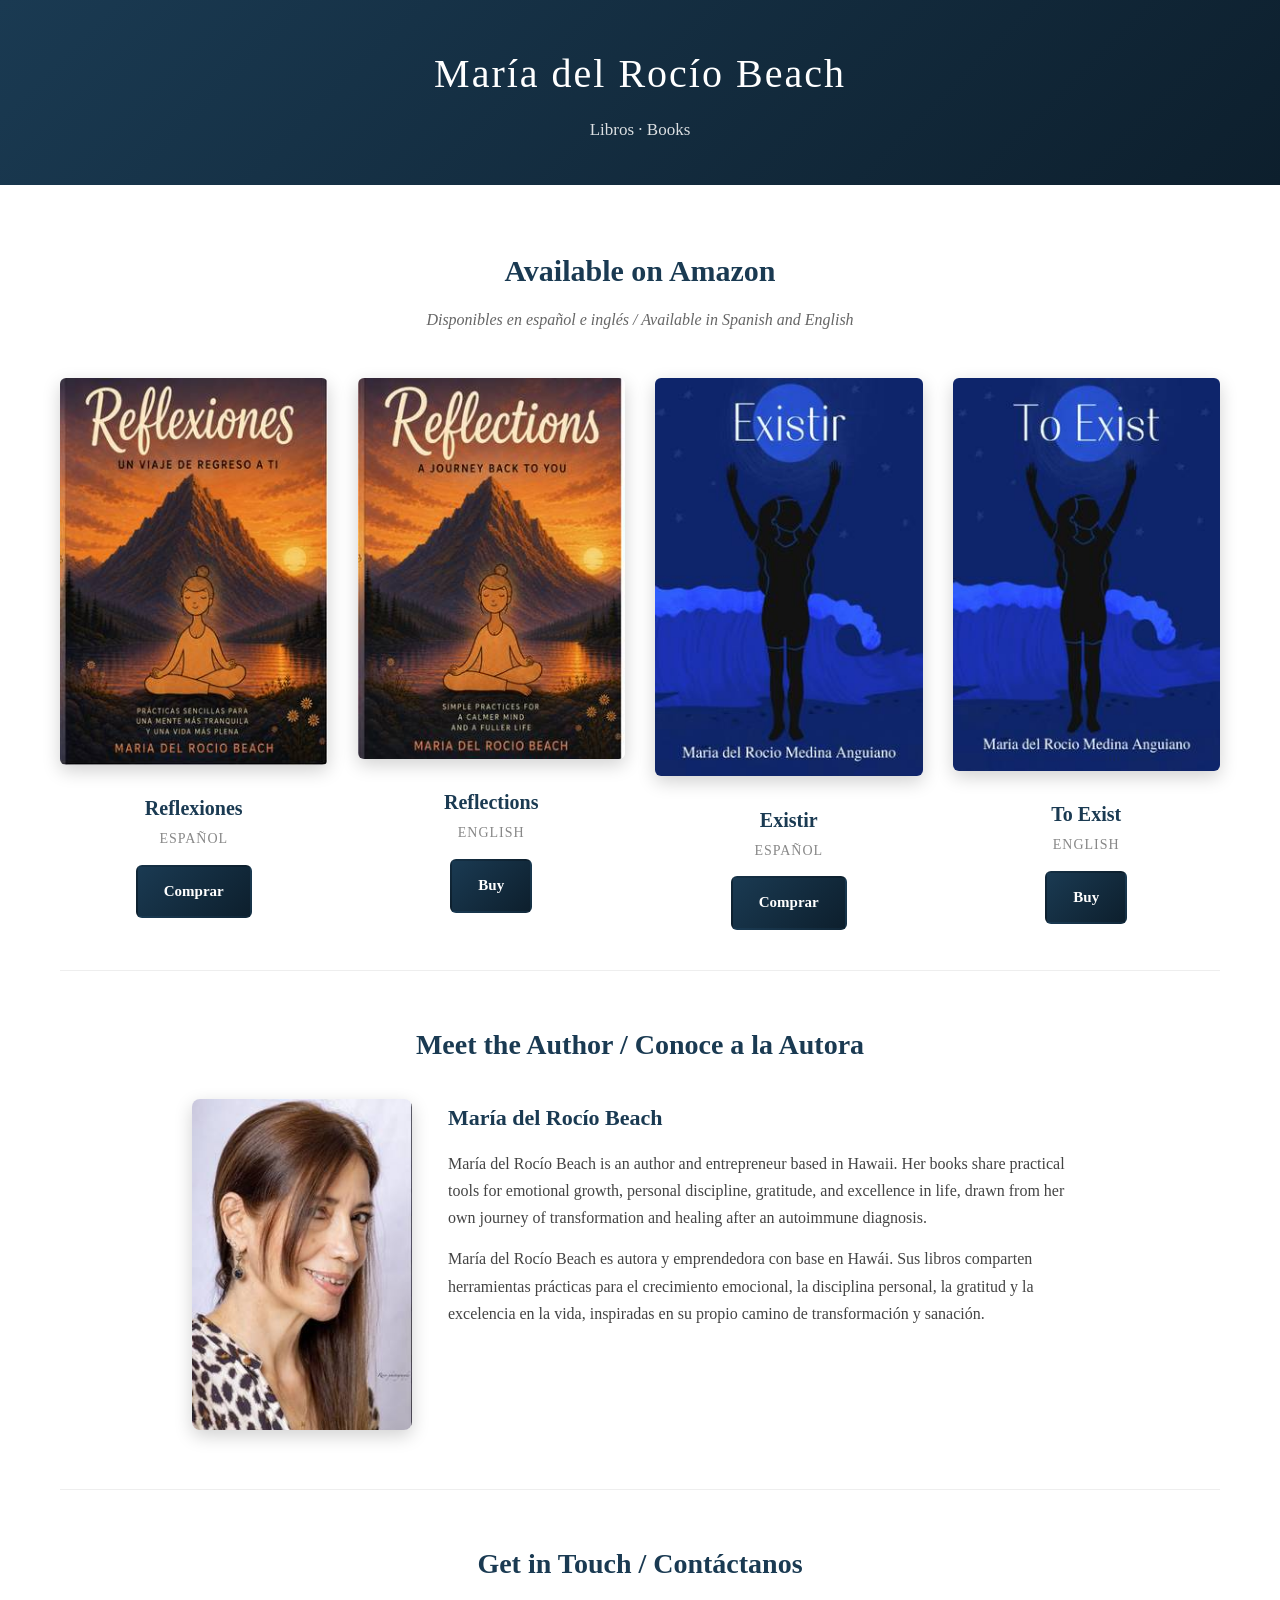
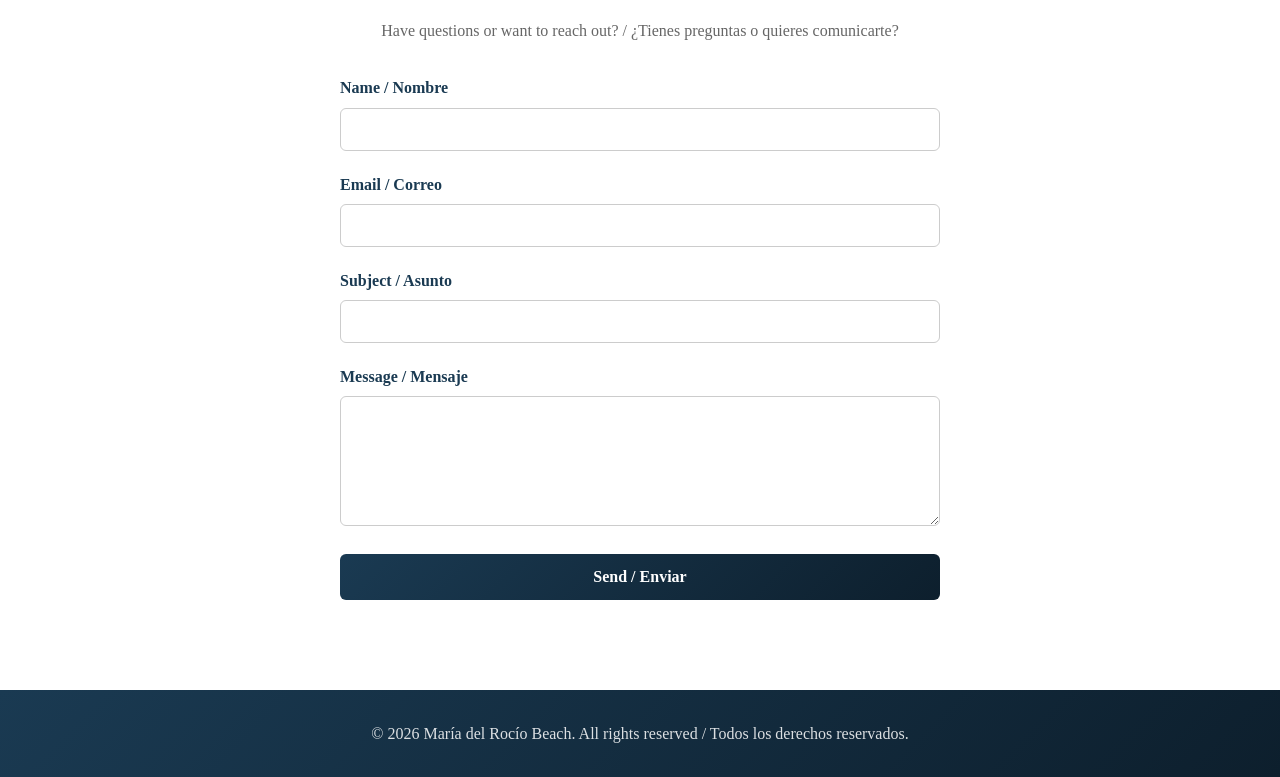
<file: index.html>
<!DOCTYPE html>
<html lang="en">
<head>
    <meta charset="UTF-8">
    <meta name="viewport" content="width=device-width, initial-scale=1.0">
    <meta name="description" content="Books by Maria del Rocio Beach — Existir / To Exist and Reflexiones / Reflections. Available in Spanish and English on Amazon.">
    <meta name="author" content="Maria del Rocio Beach">
    <title>María del Rocío Beach — Books / Libros</title>
    <style>
        * { margin: 0; padding: 0; box-sizing: border-box; }
        html { scroll-behavior: smooth; }
        body { font-family: 'Georgia', 'Garamond', serif; line-height: 1.7; color: #333; background-color: #fff; }
        header { background: linear-gradient(135deg, #1a3a52 0%, #0d1f2d 100%); color: white; padding: 40px 20px; text-align: center; }
        header h1 { font-size: 40px; font-weight: 300; letter-spacing: 2px; margin-bottom: 8px; }
        header p { font-size: 17px; opacity: 0.85; }
        .container { max-width: 1200px; margin: 0 auto; padding: 0 20px; }
        .books-section { padding: 60px 0 40px; }
        .books-section h2 { text-align: center; font-size: 30px; color: #1a3a52; margin-bottom: 10px; }
        .books-subtitle { text-align: center; color: #666; margin-bottom: 45px; font-style: italic; }
        .books-grid { display: grid; grid-template-columns: repeat(4, 1fr); gap: 30px; }
        .book-card { display: flex; flex-direction: column; align-items: center; text-align: center; }
        .book-card img { width: 100%; height: auto; border-radius: 6px; box-shadow: 0 6px 18px rgba(0,0,0,0.18); transition: transform 0.3s ease, box-shadow 0.3s ease; }
        .book-card img:hover { transform: translateY(-5px); box-shadow: 0 12px 26px rgba(0,0,0,0.25); }
        .book-title { font-size: 20px; color: #1a3a52; margin-top: 18px; font-weight: 600; }
        .book-lang { font-size: 14px; color: #888; margin-top: 2px; letter-spacing: 1px; text-transform: uppercase; }
        .buy-button { display: inline-block; margin-top: 14px; background: linear-gradient(135deg, #1a3a52 0%, #0d1f2d 100%); color: white; padding: 12px 26px; text-decoration: none; border-radius: 6px; font-size: 15px; font-weight: 600; transition: all 0.3s ease; border: 2px solid transparent; }
        .buy-button:hover { background: white; color: #1a3a52; border-color: #1a3a52; transform: translateY(-2px); }
        @media (max-width: 900px) { .books-grid { grid-template-columns: repeat(2, 1fr); gap: 36px; } }
        @media (max-width: 480px) { .books-grid { grid-template-columns: 1fr; } }
        .section { padding: 50px 0; border-top: 1px solid #eee; }
        .section h2 { text-align: center; font-size: 28px; color: #1a3a52; margin-bottom: 30px; }
        .author-bio { display: flex; gap: 36px; align-items: flex-start; flex-wrap: wrap; justify-content: center; }
        .author-photo img { width: 220px; height: auto; border-radius: 8px; box-shadow: 0 6px 18px rgba(0,0,0,0.18); }
        .author-text { flex: 1; min-width: 280px; max-width: 640px; }
        .author-text h3 { font-size: 22px; color: #1a3a52; margin-bottom: 14px; }
        .author-text p { margin-bottom: 14px; color: #444; }
        .contact-intro { text-align: center; color: #666; margin-bottom: 30px; }
        .contact-form { max-width: 600px; margin: 0 auto; }
        .form-group { margin-bottom: 20px; }
        .form-group label { display: block; margin-bottom: 6px; color: #1a3a52; font-weight: 600; }
        .form-group input, .form-group textarea { width: 100%; padding: 12px; border: 1px solid #ccc; border-radius: 6px; font-family: inherit; font-size: 15px; }
        .form-group textarea { min-height: 130px; resize: vertical; }
        .submit-button { display: block; width: 100%; background: linear-gradient(135deg, #1a3a52 0%, #0d1f2d 100%); color: white; padding: 14px; border: none; border-radius: 6px; font-size: 16px; font-weight: 600; cursor: pointer; font-family: inherit; transition: opacity 0.3s ease; }
        .submit-button:hover { opacity: 0.9; }
        footer { background: linear-gradient(135deg, #1a3a52 0%, #0d1f2d 100%); color: white; text-align: center; padding: 30px 20px; margin-top: 40px; }
        footer p { opacity: 0.85; }
    </style>
</head>
<body>
<header>
    <h1>María del Rocío Beach</h1>
    <p>Libros &middot; Books</p>
</header>
<main class="container">
    <section class="books-section">
        <h2>Available on Amazon</h2>
        <p class="books-subtitle">Disponibles en español e inglés / Available in Spanish and English</p>
        <div class="books-grid">
            <div class="book-card">
                <a href="https://www.amazon.com/dp/B0H4HN9H7W" target="_blank"><img src="[data-uri]" alt="Reflexiones - Spanish edition"></a>
                <div class="book-title">Reflexiones</div>
                <div class="book-lang">Español</div>
                <a href="https://www.amazon.com/dp/B0H4HN9H7W" class="buy-button" target="_blank">Comprar</a>
            </div>
            <div class="book-card">
                <a href="https://www.amazon.com/dp/B0H4R7SGKY" target="_blank"><img src="[data-uri]" alt="Reflections - English edition"></a>
                <div class="book-title">Reflections</div>
                <div class="book-lang">English</div>
                <a href="https://www.amazon.com/dp/B0H4R7SGKY" class="buy-button" target="_blank">Buy</a>
            </div>
            <div class="book-card">
                <a href="https://www.amazon.com/dp/B0BW2QM7PR" target="_blank"><img src="[data-uri]" alt="Existir - Spanish edition"></a>
                <div class="book-title">Existir</div>
                <div class="book-lang">Español</div>
                <a href="https://www.amazon.com/dp/B0BW2QM7PR" class="buy-button" target="_blank">Comprar</a>
            </div>
            <div class="book-card">
                <a href="https://www.amazon.com/dp/B0BTD2ZPPP" target="_blank"><img src="[data-uri]" alt="To Exist - English edition"></a>
                <div class="book-title">To Exist</div>
                <div class="book-lang">English</div>
                <a href="https://www.amazon.com/dp/B0BTD2ZPPP" class="buy-button" target="_blank">Buy</a>
            </div>
        </div>
    </section>
    <section class="section">
        <h2>Meet the Author / Conoce a la Autora</h2>
        <div class="author-bio">
            <div class="author-photo"><img src="[data-uri]" alt="María del Rocío Beach"></div>
            <div class="author-text">
                <h3>María del Rocío Beach</h3>
                <p>María del Rocío Beach is an author and entrepreneur based in Hawaii. Her books share practical tools for emotional growth, personal discipline, gratitude, and excellence in life, drawn from her own journey of transformation and healing after an autoimmune diagnosis.</p>
                <p>María del Rocío Beach es autora y emprendedora con base en Hawái. Sus libros comparten herramientas prácticas para el crecimiento emocional, la disciplina personal, la gratitud y la excelencia en la vida, inspiradas en su propio camino de transformación y sanación.</p>
            </div>
        </div>
    </section>
    <section class="section">
        <h2>Get in Touch / Contáctanos</h2>
        <p class="contact-intro">Have questions or want to reach out? / ¿Tienes preguntas o quieres comunicarte?</p>
        <form class="contact-form" action="https://formspree.io/f/xkoerddk" method="POST">
            <div class="form-group"><label for="name">Name / Nombre</label><input type="text" id="name" name="name" required></div>
            <div class="form-group"><label for="email">Email / Correo</label><input type="email" id="email" name="email" required></div>
            <div class="form-group"><label for="subject">Subject / Asunto</label><input type="text" id="subject" name="subject" required></div>
            <div class="form-group"><label for="message">Message / Mensaje</label><textarea id="message" name="message" required></textarea></div>
            <button type="submit" class="submit-button">Send / Enviar</button>
        </form>
    </section>
</main>
<footer>
    <p>&copy; 2026 María del Rocío Beach. All rights reserved / Todos los derechos reservados.</p>
</footer>
</body>
</html>
</file>
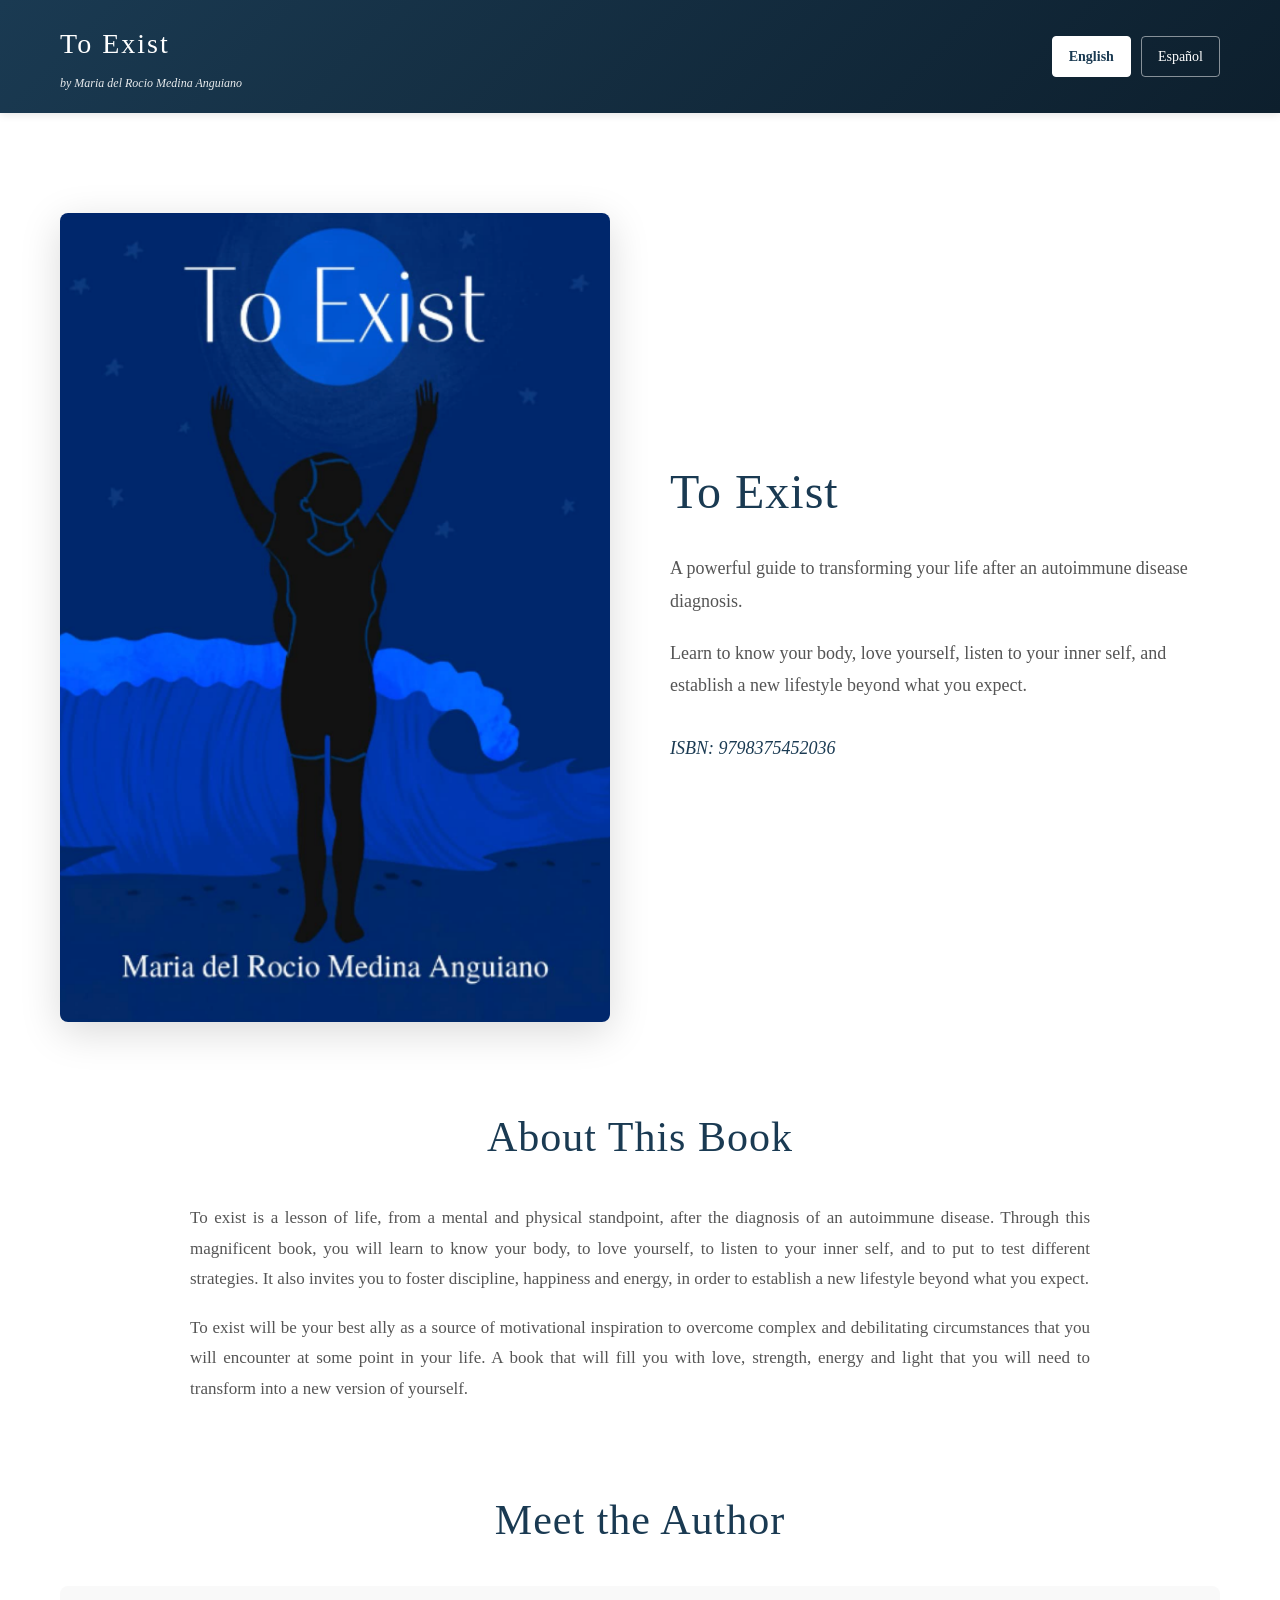
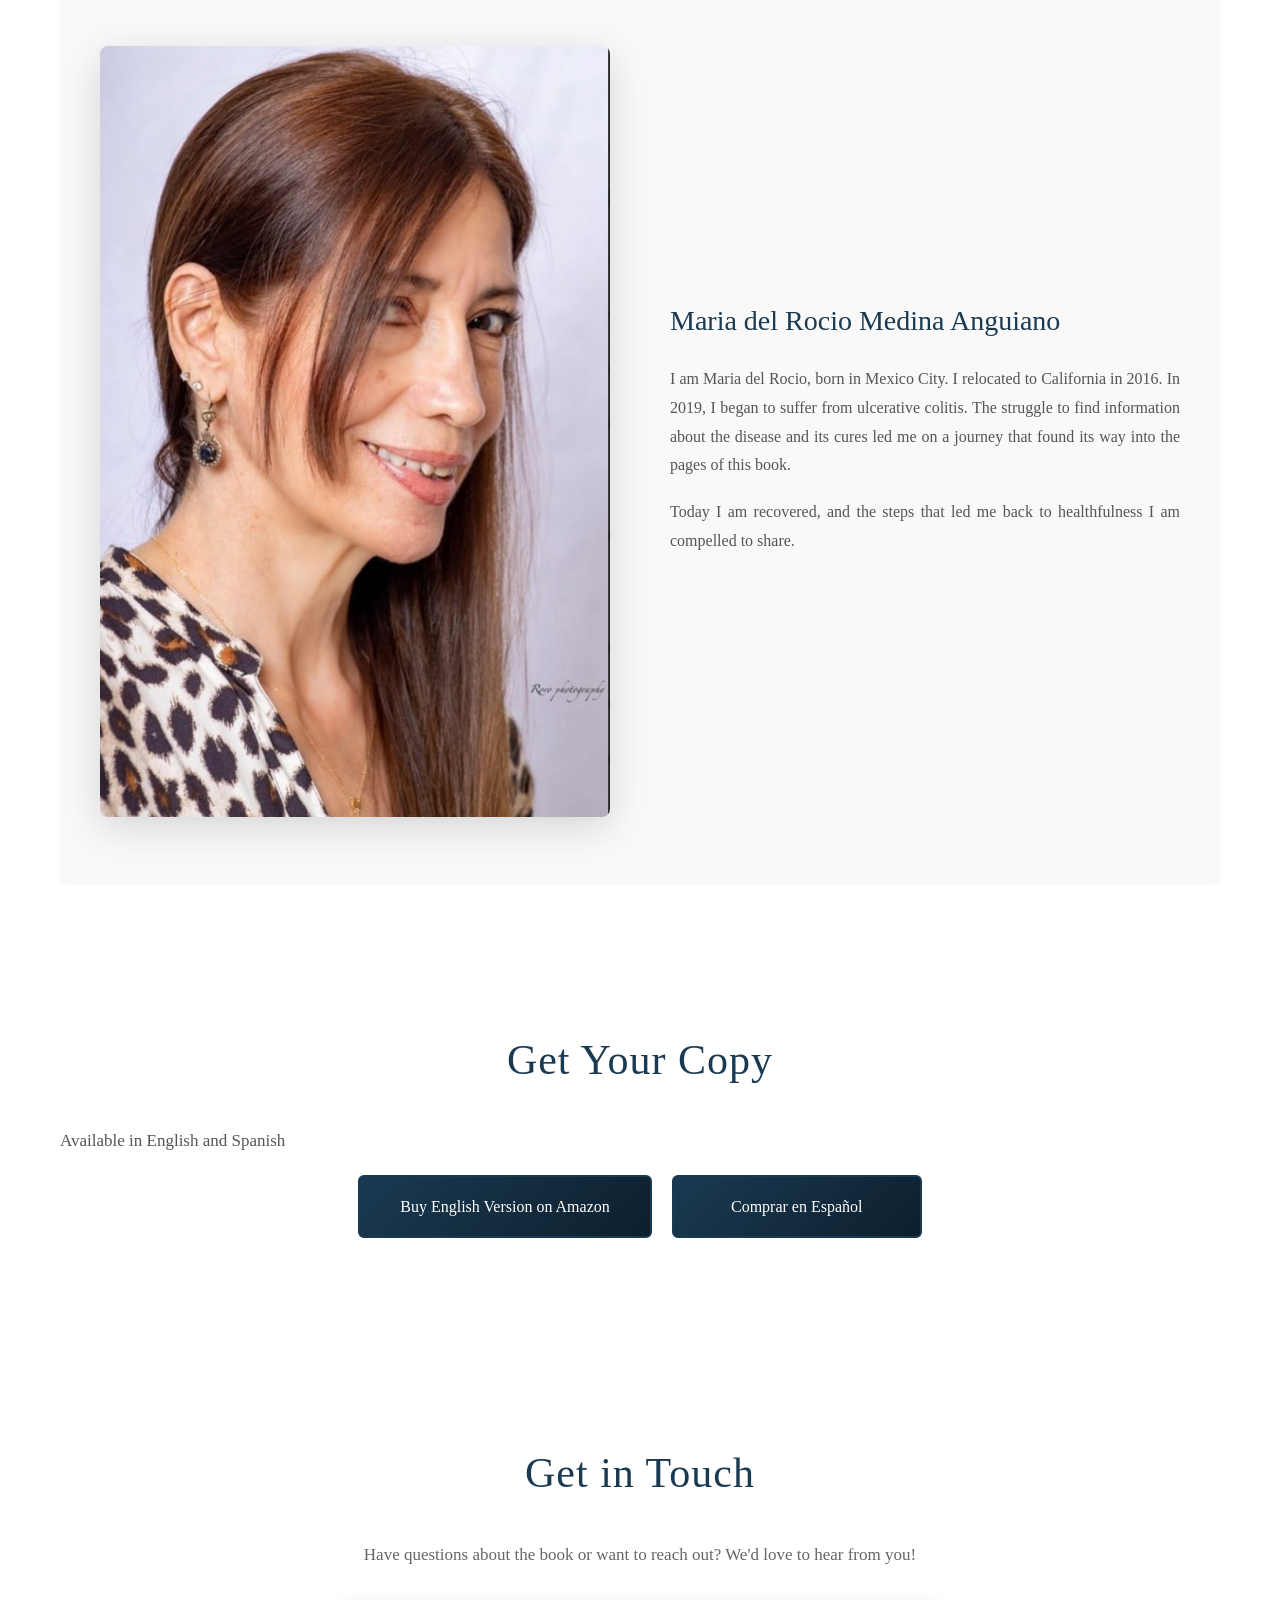
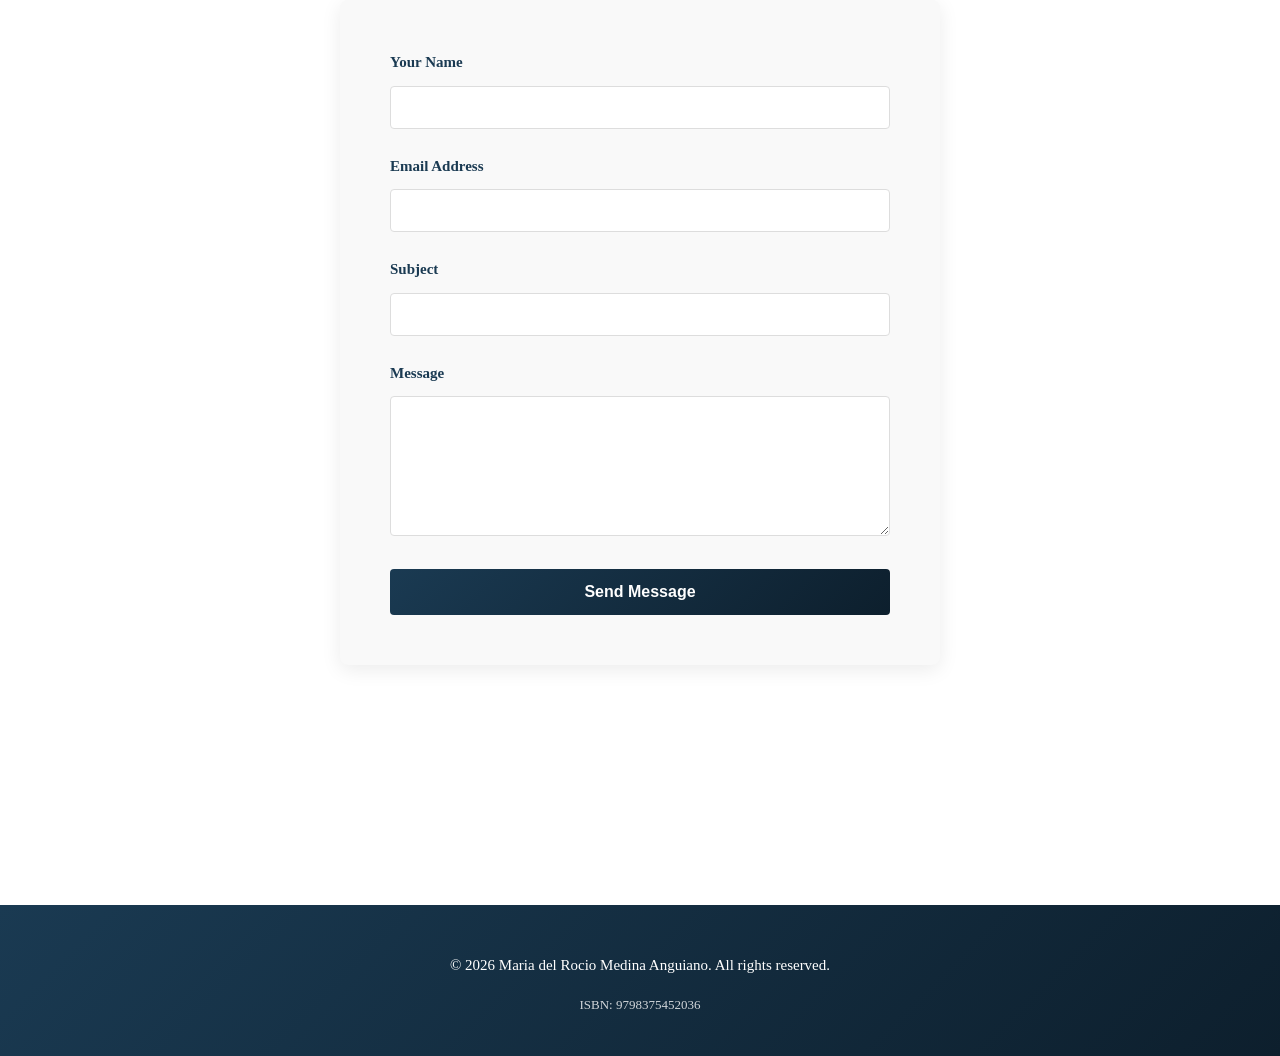
<file: en/index.html>
<!DOCTYPE html>
<html lang="en">
<head>
    <meta charset="UTF-8">
    <meta name="viewport" content="width=device-width, initial-scale=1.0">
    <meta name="description" content="To Exist - A powerful guide to living with autoimmune disease by Maria del Rocio Medina Anguiano">
    <meta name="keywords" content="autoimmune disease, health, resilience, wellness, inspiration">
    <meta name="author" content="Maria del Rocio Medina Anguiano">
    <title>To Exist - A Book by Maria del Rocio Medina Anguiano</title>
    <link rel="stylesheet" href="../css/style.css">
</head>
<body>

<!-- HEADER -->
<header>
    <div class="header-container">
        <div class="logo">
            <h1>To Exist</h1>
            <p>by Maria del Rocio Medina Anguiano</p>
        </div>
        <div class="language-switcher">
            <a href="../en/" class="active">English</a>
            <a href="../es/">Español</a>
        </div>
    </div>
</header>

<!-- MAIN CONTENT -->
<main class="container">

    <!-- HERO SECTION -->
    <section class="hero">
        <div class="hero-image">
            <img src="../images/toexist.png" alt="To Exist Book Cover">
        </div>
        <div class="hero-text">
            <h2>To Exist</h2>
            <p>A powerful guide to transforming your life after an autoimmune disease diagnosis.</p>
            <p>Learn to know your body, love yourself, listen to your inner self, and establish a new lifestyle beyond what you expect.</p>
            <p style="margin-top: 30px; font-style: italic; color: #1a3a52;">ISBN: 9798375452036</p>
        </div>
    </section>

    <!-- ABOUT THE BOOK -->
    <section class="section">
        <h2>About This Book</h2>
        <div class="about-text">
            <p>To exist is a lesson of life, from a mental and physical standpoint, after the diagnosis of an autoimmune disease. Through this magnificent book, you will learn to know your body, to love yourself, to listen to your inner self, and to put to test different strategies. It also invites you to foster discipline, happiness and energy, in order to establish a new lifestyle beyond what you expect.</p>

            <p>To exist will be your best ally as a source of motivational inspiration to overcome complex and debilitating circumstances that you will encounter at some point in your life. A book that will fill you with love, strength, energy and light that you will need to transform into a new version of yourself.</p>
        </div>
    </section>

    <!-- AUTHOR BIO -->
    <section class="section">
        <h2>Meet the Author</h2>
        <div class="author-bio">
            <div class="author-photo">
                <img src="../images/Authorheadshot.png" alt="Maria del Rocio Medina Anguiano">
            </div>
            <div>
                <h3>Maria del Rocio Medina Anguiano</h3>
                <p>I am Maria del Rocio, born in Mexico City. I relocated to California in 2016. In 2019, I began to suffer from ulcerative colitis. The struggle to find information about the disease and its cures led me on a journey that found its way into the pages of this book.</p>
                <p>Today I am recovered, and the steps that led me back to healthfulness I am compelled to share.</p>
            </div>
        </div>
    </section>

    <!-- WHERE TO BUY -->
    <section class="section buy-section">
        <h2>Get Your Copy</h2>
        <p class="buy-subtitle">Available in English and Spanish</p>
        <div class="buy-buttons">
            <a href="https://www.amazon.com/dp/B0BTD2ZPPP" class="buy-button" target="_blank">
                Buy English Version on Amazon
            </a>
            <a href="https://www.amazon.com/dp/B0BW2QM7PR" class="buy-button" target="_blank">
                Comprar en Español
            </a>
        </div>
    </section>

    <!-- CONTACT FORM -->
    <section class="section contact-section">
        <h2>Get in Touch</h2>
        <p style="text-align: center; color: #666; margin-bottom: 30px;">Have questions about the book or want to reach out? We'd love to hear from you!</p>

        <form class="contact-form" action="https://formspree.io/f/xkoerddk" method="POST">
            <div class="form-group">
                <label for="name">Your Name</label>
                <input type="text" id="name" name="name" required>
            </div>

            <div class="form-group">
                <label for="email">Email Address</label>
                <input type="email" id="email" name="email" required>
            </div>

            <div class="form-group">
                <label for="subject">Subject</label>
                <input type="text" id="subject" name="subject" required>
            </div>

            <div class="form-group">
                <label for="message">Message</label>
                <textarea id="message" name="message" required></textarea>
            </div>

            <button type="submit" class="submit-button">Send Message</button>
        </form>
    </section>

</main>

<!-- FOOTER -->
<footer>
    <p>&copy; 2026 Maria del Rocio Medina Anguiano. All rights reserved.</p>
    <div class="isbn">ISBN: 9798375452036</div>
</footer>

</body>
</html>
</file>
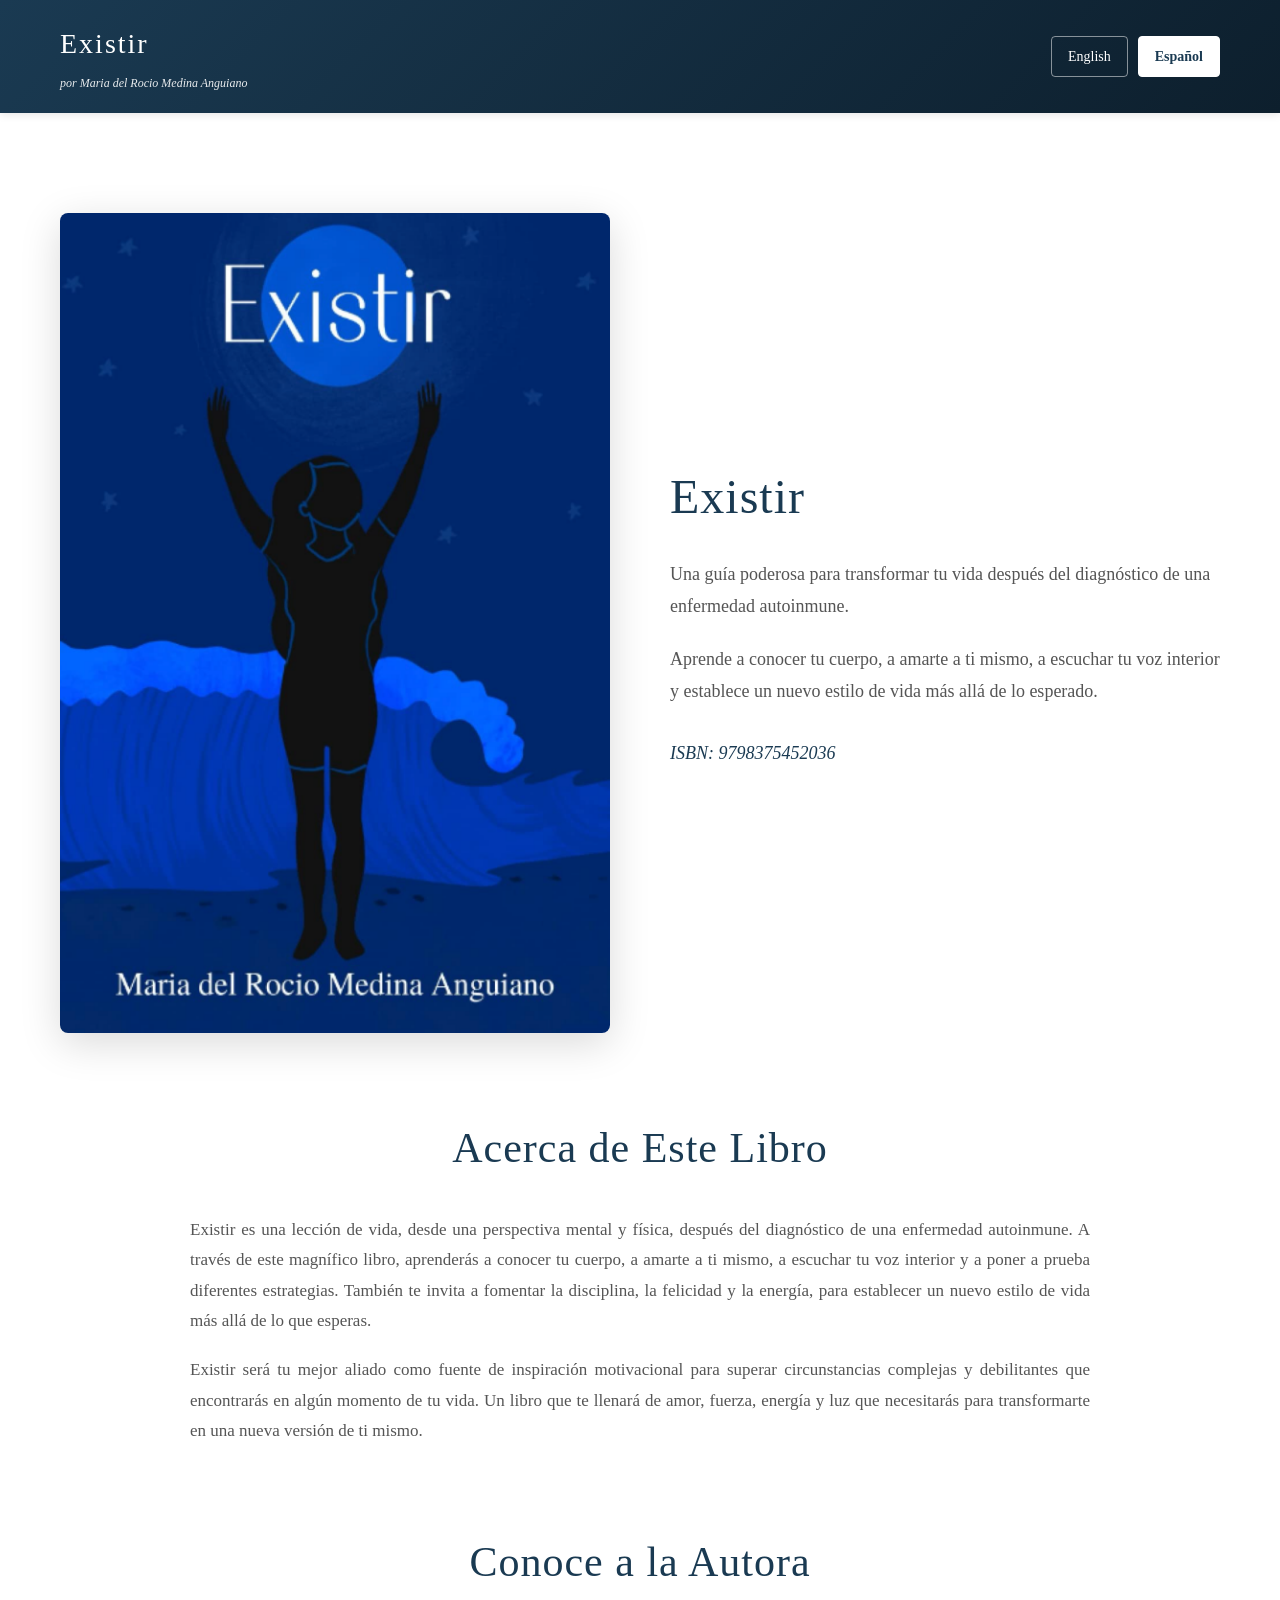
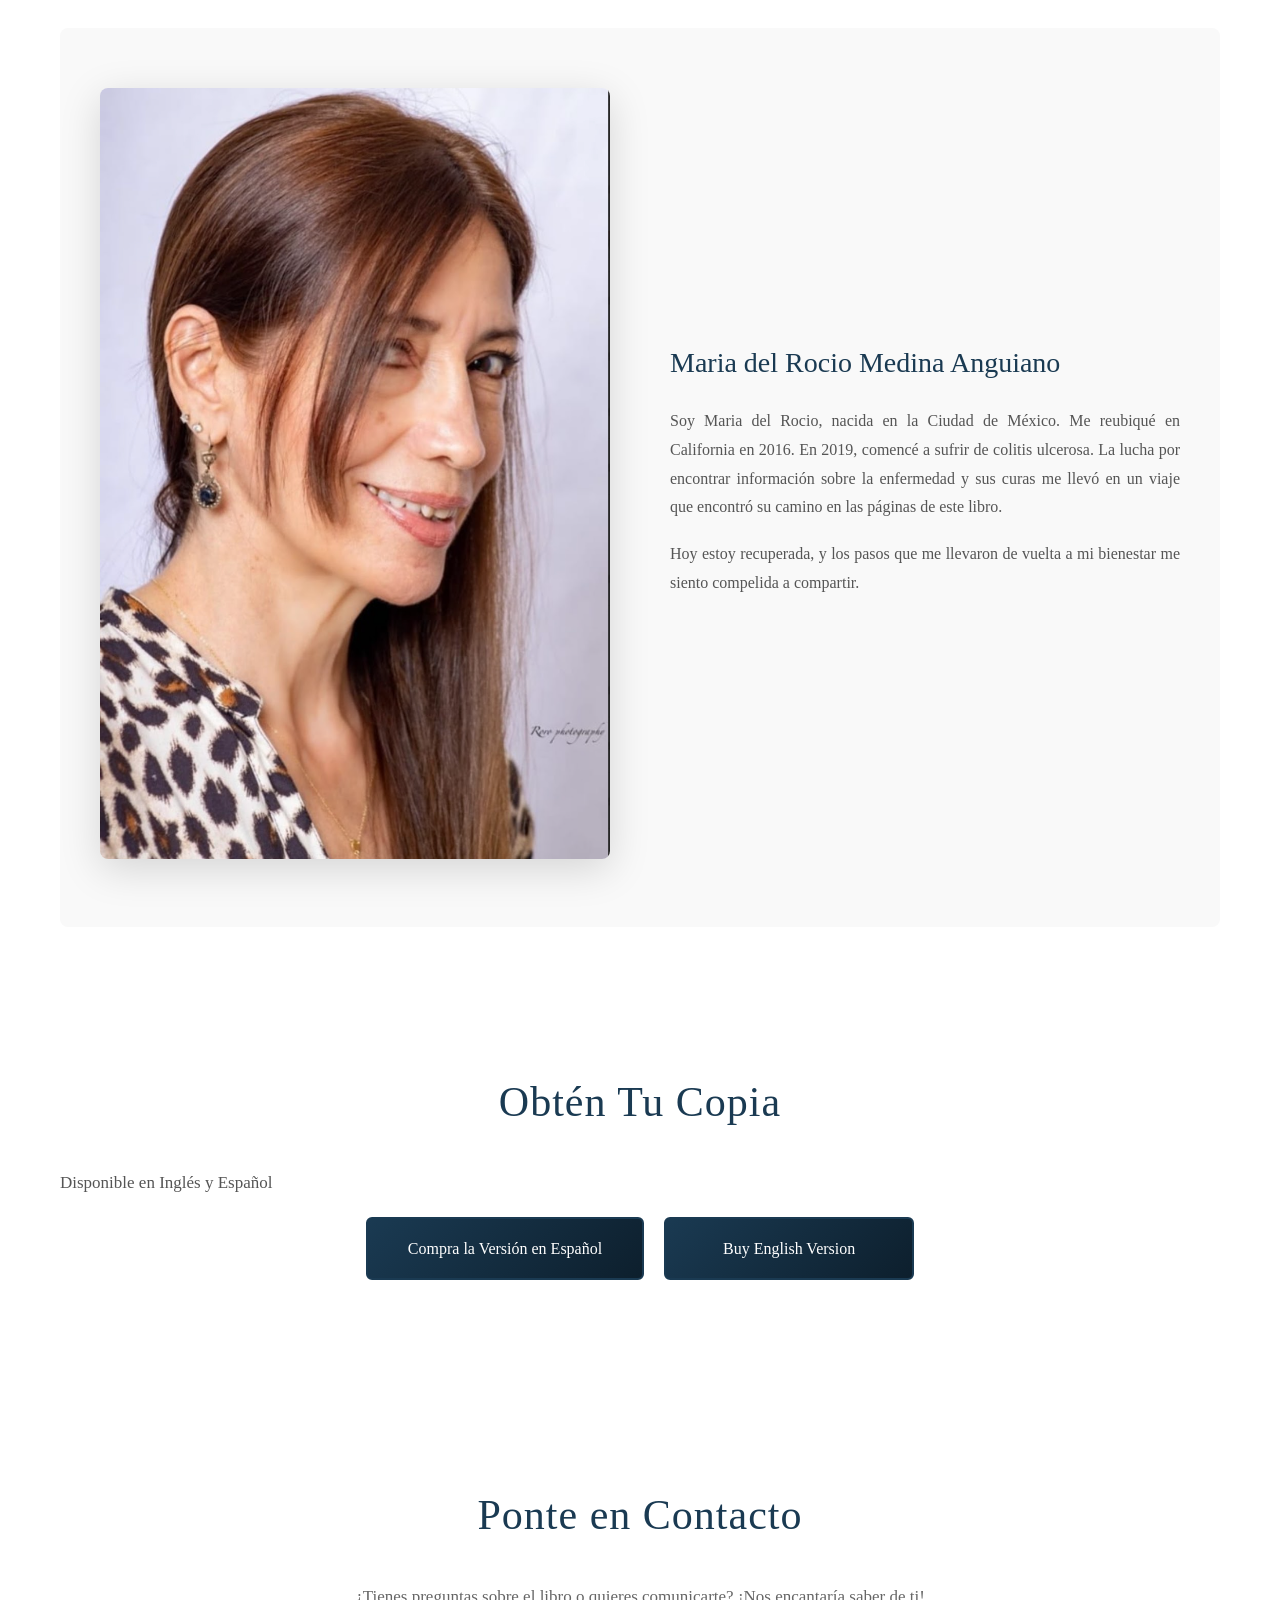
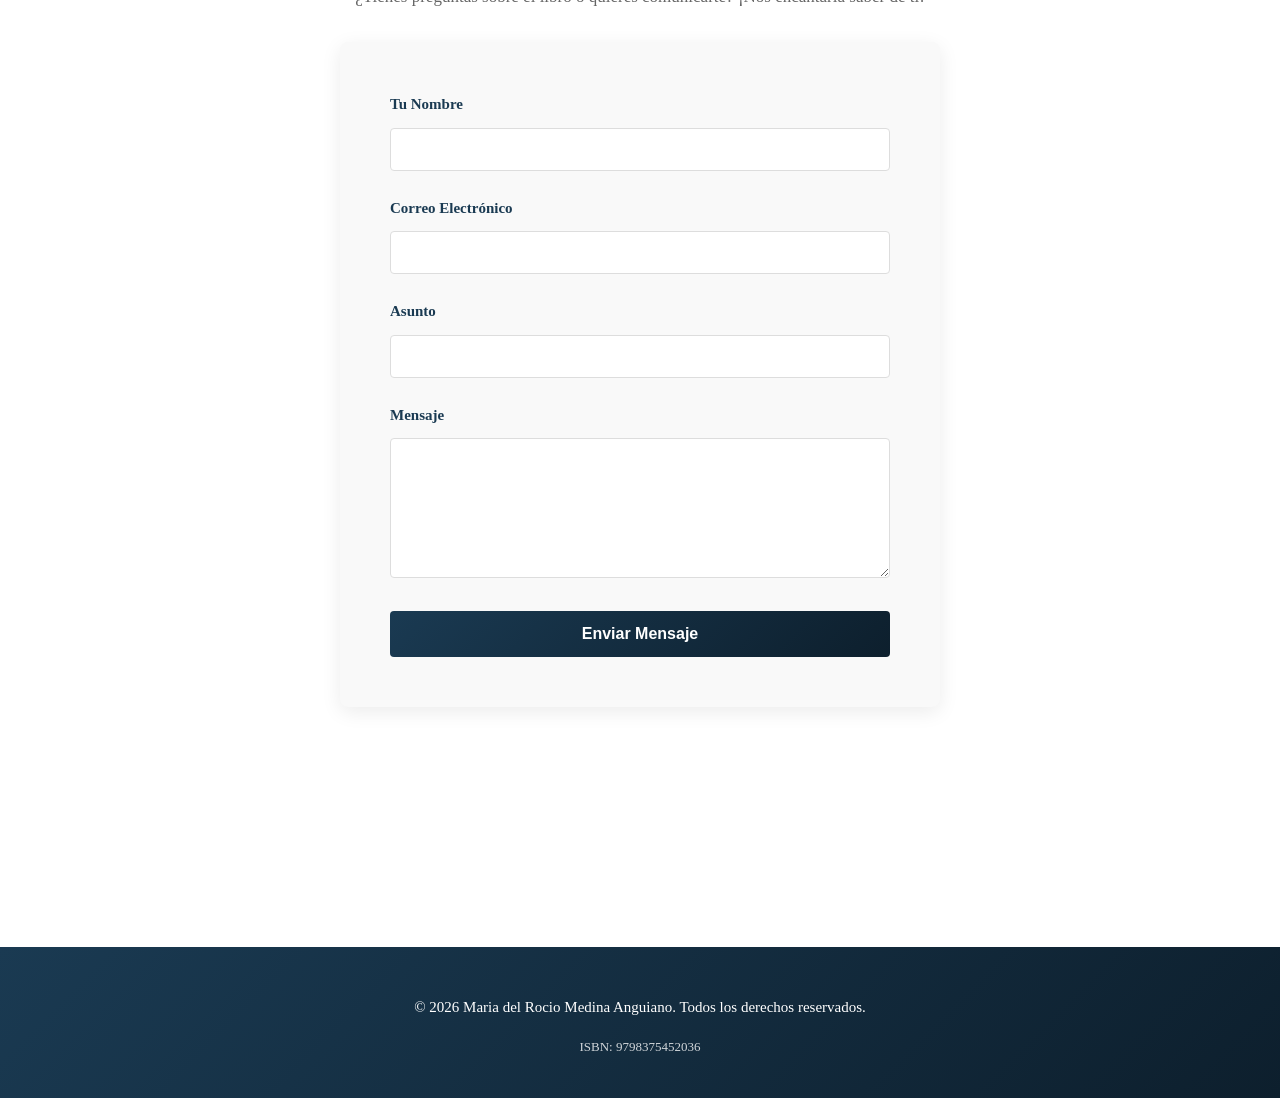
<file: es/index.html>
<!DOCTYPE html>
<html lang="es">
<head>
    <meta charset="UTF-8">
    <meta name="viewport" content="width=device-width, initial-scale=1.0">
    <meta name="description" content="Existir - Una guía poderosa para vivir con enfermedades autoinmunes por Maria del Rocio Medina Anguiano">
    <meta name="keywords" content="enfermedad autoinmune, salud, resiliencia, bienestar, inspiración">
    <meta name="author" content="Maria del Rocio Medina Anguiano">
    <title>Existir - Un Libro de Maria del Rocio Medina Anguiano</title>
    <link rel="stylesheet" href="../css/style.css">
</head>
<body>

<!-- HEADER -->
<header>
    <div class="header-container">
        <div class="logo">
            <h1>Existir</h1>
            <p>por Maria del Rocio Medina Anguiano</p>
        </div>
        <div class="language-switcher">
            <a href="../en/">English</a>
            <a href="../es/" class="active">Español</a>
        </div>
    </div>
</header>

<!-- MAIN CONTENT -->
<main class="container">

    <!-- HERO SECTION -->
    <section class="hero">
        <div class="hero-image">
            <img src="../images/existir.png" alt="Libro Existir - Portada">
        </div>
        <div class="hero-text">
            <h2>Existir</h2>
            <p>Una guía poderosa para transformar tu vida después del diagnóstico de una enfermedad autoinmune.</p>
            <p>Aprende a conocer tu cuerpo, a amarte a ti mismo, a escuchar tu voz interior y establece un nuevo estilo de vida más allá de lo esperado.</p>
            <p style="margin-top: 30px; font-style: italic; color: #1a3a52;">ISBN: 9798375452036</p>
        </div>
    </section>

    <!-- ABOUT THE BOOK -->
    <section class="section">
        <h2>Acerca de Este Libro</h2>
        <div class="about-text">
            <p>Existir es una lección de vida, desde una perspectiva mental y física, después del diagnóstico de una enfermedad autoinmune. A través de este magnífico libro, aprenderás a conocer tu cuerpo, a amarte a ti mismo, a escuchar tu voz interior y a poner a prueba diferentes estrategias. También te invita a fomentar la disciplina, la felicidad y la energía, para establecer un nuevo estilo de vida más allá de lo que esperas.</p>

            <p>Existir será tu mejor aliado como fuente de inspiración motivacional para superar circunstancias complejas y debilitantes que encontrarás en algún momento de tu vida. Un libro que te llenará de amor, fuerza, energía y luz que necesitarás para transformarte en una nueva versión de ti mismo.</p>
        </div>
    </section>

    <!-- AUTHOR BIO -->
    <section class="section">
        <h2>Conoce a la Autora</h2>
        <div class="author-bio">
            <div class="author-photo">
                <img src="../images/Authorheadshot.png" alt="Maria del Rocio Medina Anguiano">
            </div>
            <div>
                <h3>Maria del Rocio Medina Anguiano</h3>
                <p>Soy Maria del Rocio, nacida en la Ciudad de México. Me reubiqué en California en 2016. En 2019, comencé a sufrir de colitis ulcerosa. La lucha por encontrar información sobre la enfermedad y sus curas me llevó en un viaje que encontró su camino en las páginas de este libro.</p>
                <p>Hoy estoy recuperada, y los pasos que me llevaron de vuelta a mi bienestar me siento compelida a compartir.</p>
            </div>
        </div>
    </section>

    <!-- WHERE TO BUY -->
    <section class="section buy-section">
        <h2>Obtén Tu Copia</h2>
        <p class="buy-subtitle">Disponible en Inglés y Español</p>
        <div class="buy-buttons">
            <a href="https://www.amazon.com/dp/B0BW2QM7PR" class="buy-button" target="_blank">
                Compra la Versión en Español
            </a>
            <a href="https://www.amazon.com/dp/B0BTD2ZPPP" class="buy-button" target="_blank">
                Buy English Version
            </a>
        </div>
    </section>

    <!-- CONTACT FORM -->
    <section class="section contact-section">
        <h2>Ponte en Contacto</h2>
        <p style="text-align: center; color: #666; margin-bottom: 30px;">¿Tienes preguntas sobre el libro o quieres comunicarte? ¡Nos encantaría saber de ti!</p>

        <form class="contact-form" action="https://formspree.io/f/xkoerddk" method="POST">
            <div class="form-group">
                <label for="name">Tu Nombre</label>
                <input type="text" id="name" name="name" required>
            </div>

            <div class="form-group">
                <label for="email">Correo Electrónico</label>
                <input type="email" id="email" name="email" required>
            </div>

            <div class="form-group">
                <label for="subject">Asunto</label>
                <input type="text" id="subject" name="subject" required>
            </div>

            <div class="form-group">
                <label for="message">Mensaje</label>
                <textarea id="message" name="message" required></textarea>
            </div>

            <button type="submit" class="submit-button">Enviar Mensaje</button>
        </form>
    </section>

</main>

<!-- FOOTER -->
<footer>
    <p>&copy; 2026 Maria del Rocio Medina Anguiano. Todos los derechos reservados.</p>
    <div class="isbn">ISBN: 9798375452036</div>
</footer>

</body>
</html>
</file>
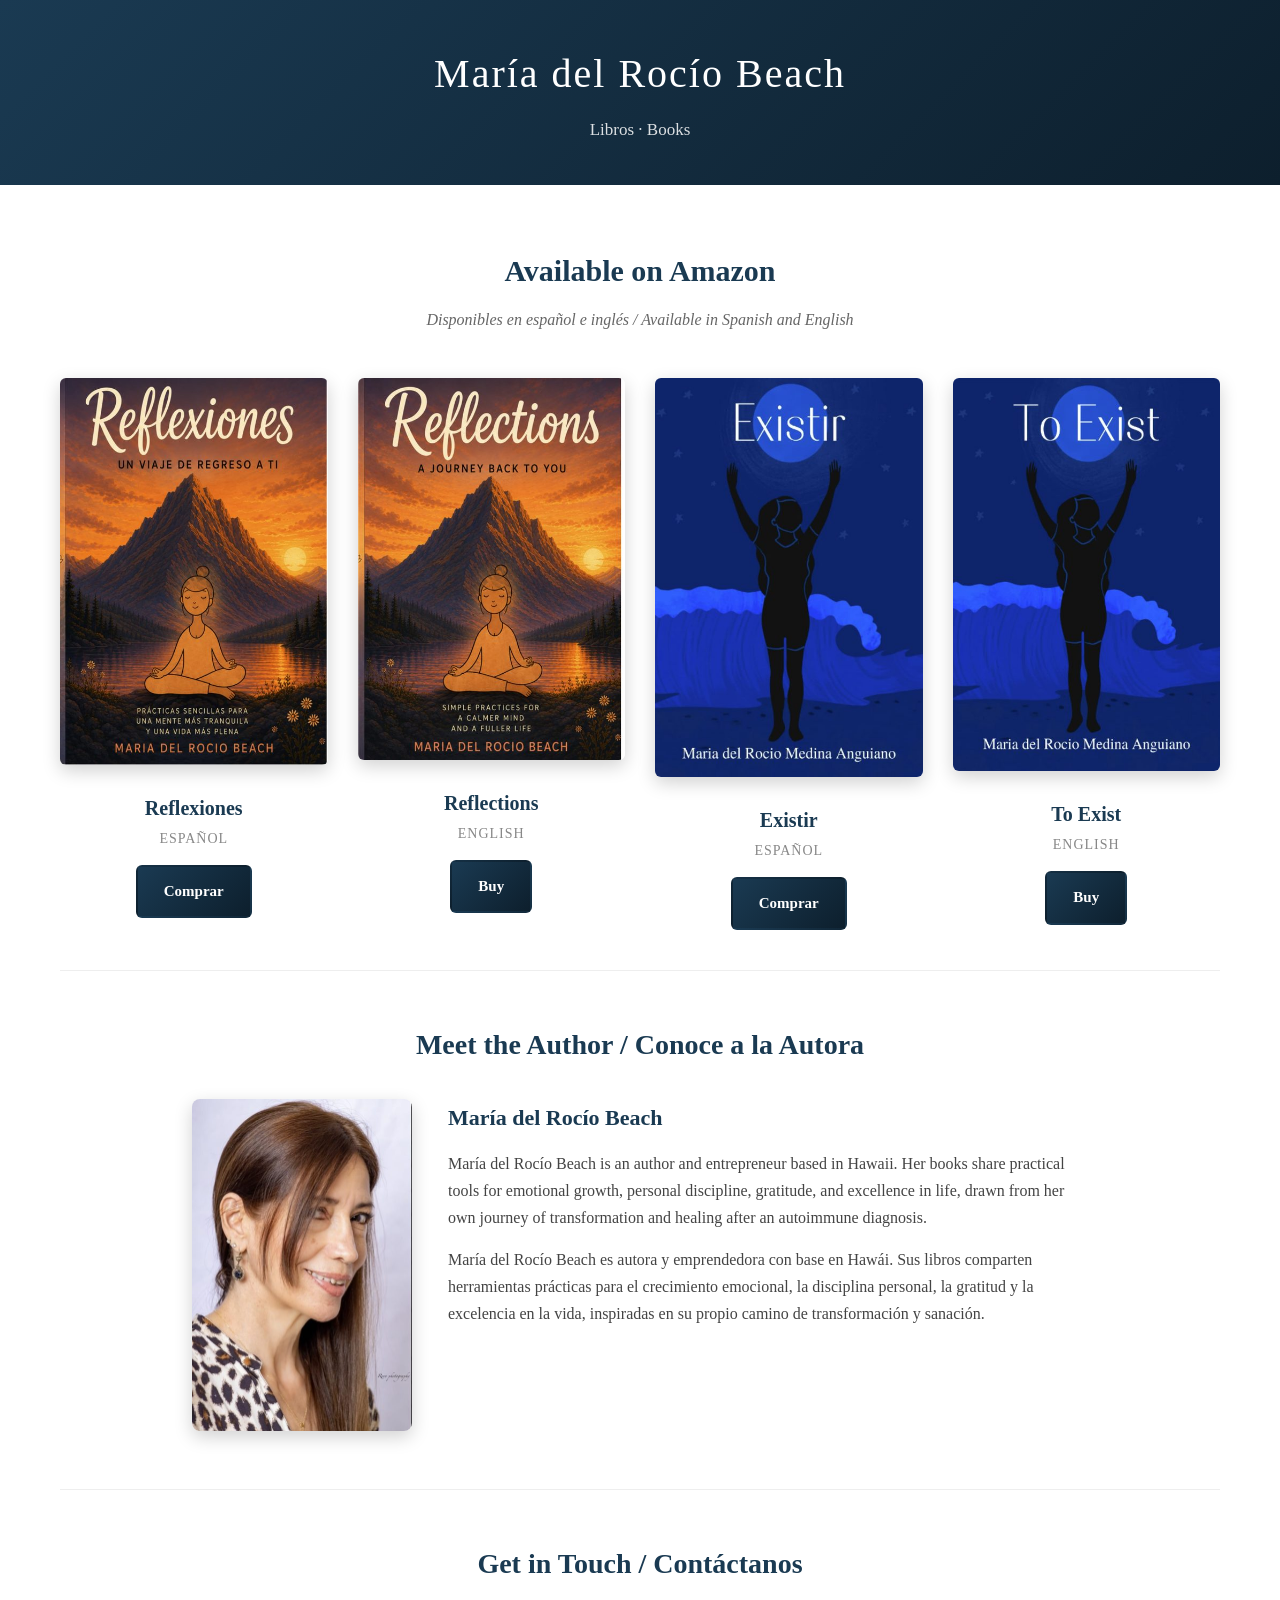
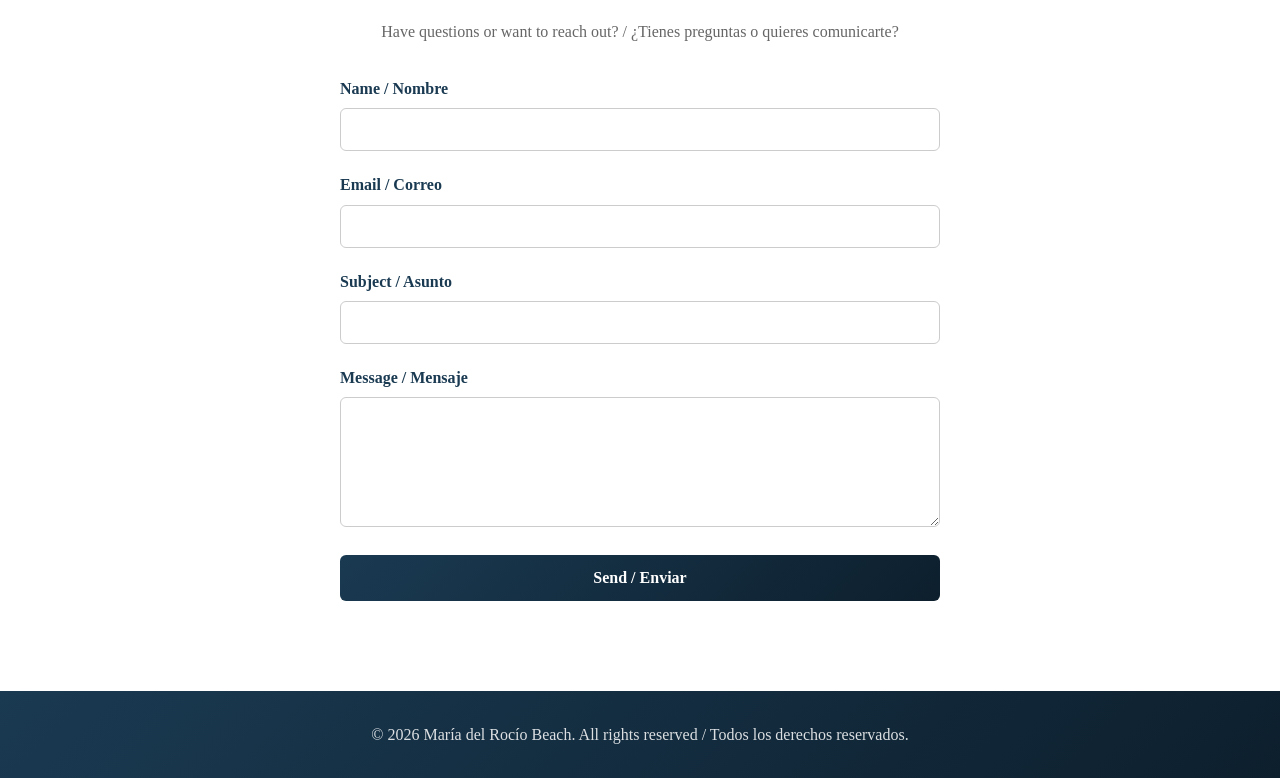
<file: index_3.html>
<!DOCTYPE html>
<html lang="en">
<head>
    <meta charset="UTF-8">
    <meta name="viewport" content="width=device-width, initial-scale=1.0">
    <meta name="description" content="Books by Maria del Rocio Beach — Existir / To Exist and Reflexiones / Reflections. Available in Spanish and English on Amazon.">
    <meta name="author" content="Maria del Rocio Beach">
    <title>María del Rocío Beach — Books / Libros</title>
    <style>
        * { margin: 0; padding: 0; box-sizing: border-box; }
        html { scroll-behavior: smooth; }
        body { font-family: 'Georgia', 'Garamond', serif; line-height: 1.7; color: #333; background-color: #fff; }
        header { background: linear-gradient(135deg, #1a3a52 0%, #0d1f2d 100%); color: white; padding: 40px 20px; text-align: center; }
        header h1 { font-size: 40px; font-weight: 300; letter-spacing: 2px; margin-bottom: 8px; }
        header p { font-size: 17px; opacity: 0.85; }
        .container { max-width: 1200px; margin: 0 auto; padding: 0 20px; }
        .books-section { padding: 60px 0 40px; }
        .books-section h2 { text-align: center; font-size: 30px; color: #1a3a52; margin-bottom: 10px; }
        .books-subtitle { text-align: center; color: #666; margin-bottom: 45px; font-style: italic; }
        .books-grid { display: grid; grid-template-columns: repeat(4, 1fr); gap: 30px; }
        .book-card { display: flex; flex-direction: column; align-items: center; text-align: center; }
        .book-card img { width: 100%; height: auto; border-radius: 6px; box-shadow: 0 6px 18px rgba(0,0,0,0.18); transition: transform 0.3s ease, box-shadow 0.3s ease; }
        .book-card img:hover { transform: translateY(-5px); box-shadow: 0 12px 26px rgba(0,0,0,0.25); }
        .book-title { font-size: 20px; color: #1a3a52; margin-top: 18px; font-weight: 600; }
        .book-lang { font-size: 14px; color: #888; margin-top: 2px; letter-spacing: 1px; text-transform: uppercase; }
        .buy-button { display: inline-block; margin-top: 14px; background: linear-gradient(135deg, #1a3a52 0%, #0d1f2d 100%); color: white; padding: 12px 26px; text-decoration: none; border-radius: 6px; font-size: 15px; font-weight: 600; transition: all 0.3s ease; border: 2px solid transparent; }
        .buy-button:hover { background: white; color: #1a3a52; border-color: #1a3a52; transform: translateY(-2px); }
        @media (max-width: 900px) { .books-grid { grid-template-columns: repeat(2, 1fr); gap: 36px; } }
        @media (max-width: 480px) { .books-grid { grid-template-columns: 1fr; } }
        .section { padding: 50px 0; border-top: 1px solid #eee; }
        .section h2 { text-align: center; font-size: 28px; color: #1a3a52; margin-bottom: 30px; }
        .author-bio { display: flex; gap: 36px; align-items: flex-start; flex-wrap: wrap; justify-content: center; }
        .author-photo img { width: 220px; height: auto; border-radius: 8px; box-shadow: 0 6px 18px rgba(0,0,0,0.18); }
        .author-text { flex: 1; min-width: 280px; max-width: 640px; }
        .author-text h3 { font-size: 22px; color: #1a3a52; margin-bottom: 14px; }
        .author-text p { margin-bottom: 14px; color: #444; }
        .contact-intro { text-align: center; color: #666; margin-bottom: 30px; }
        .contact-form { max-width: 600px; margin: 0 auto; }
        .form-group { margin-bottom: 20px; }
        .form-group label { display: block; margin-bottom: 6px; color: #1a3a52; font-weight: 600; }
        .form-group input, .form-group textarea { width: 100%; padding: 12px; border: 1px solid #ccc; border-radius: 6px; font-family: inherit; font-size: 15px; }
        .form-group textarea { min-height: 130px; resize: vertical; }
        .submit-button { display: block; width: 100%; background: linear-gradient(135deg, #1a3a52 0%, #0d1f2d 100%); color: white; padding: 14px; border: none; border-radius: 6px; font-size: 16px; font-weight: 600; cursor: pointer; font-family: inherit; transition: opacity 0.3s ease; }
        .submit-button:hover { opacity: 0.9; }
        footer { background: linear-gradient(135deg, #1a3a52 0%, #0d1f2d 100%); color: white; text-align: center; padding: 30px 20px; margin-top: 40px; }
        footer p { opacity: 0.85; }
    </style>
</head>
<body>
<header>
    <h1>María del Rocío Beach</h1>
    <p>Libros &middot; Books</p>
</header>
<main class="container">
    <section class="books-section">
        <h2>Available on Amazon</h2>
        <p class="books-subtitle">Disponibles en español e inglés / Available in Spanish and English</p>
        <div class="books-grid">
            <div class="book-card">
                <a href="https://www.amazon.com/dp/B0H4HN9H7W" target="_blank"><img src="[data-uri]" alt="Reflexiones - Spanish edition"></a>
                <div class="book-title">Reflexiones</div>
                <div class="book-lang">Español</div>
                <a href="https://www.amazon.com/dp/B0H4HN9H7W" class="buy-button" target="_blank">Comprar</a>
            </div>
            <div class="book-card">
                <a href="https://www.amazon.com/dp/B0H4R7SGKY" target="_blank"><img src="[data-uri]" alt="Reflections - English edition"></a>
                <div class="book-title">Reflections</div>
                <div class="book-lang">English</div>
                <a href="https://www.amazon.com/dp/B0H4R7SGKY" class="buy-button" target="_blank">Buy</a>
            </div>
            <div class="book-card">
                <a href="https://www.amazon.com/dp/B0BW2QM7PR" target="_blank"><img src="[data-uri]" alt="Existir - Spanish edition"></a>
                <div class="book-title">Existir</div>
                <div class="book-lang">Español</div>
                <a href="https://www.amazon.com/dp/B0BW2QM7PR" class="buy-button" target="_blank">Comprar</a>
            </div>
            <div class="book-card">
                <a href="https://www.amazon.com/dp/B0BTD2ZPPP" target="_blank"><img src="[data-uri]" alt="To Exist - English edition"></a>
                <div class="book-title">To Exist</div>
                <div class="book-lang">English</div>
                <a href="https://www.amazon.com/dp/B0BTD2ZPPP" class="buy-button" target="_blank">Buy</a>
            </div>
        </div>
    </section>
    <section class="section">
        <h2>Meet the Author / Conoce a la Autora</h2>
        <div class="author-bio">
            <div class="author-photo"><img src="[data-uri]" alt="María del Rocío Beach"></div>
            <div class="author-text">
                <h3>María del Rocío Beach</h3>
                <p>María del Rocío Beach is an author and entrepreneur based in Hawaii. Her books share practical tools for emotional growth, personal discipline, gratitude, and excellence in life, drawn from her own journey of transformation and healing after an autoimmune diagnosis.</p>
                <p>María del Rocío Beach es autora y emprendedora con base en Hawái. Sus libros comparten herramientas prácticas para el crecimiento emocional, la disciplina personal, la gratitud y la excelencia en la vida, inspiradas en su propio camino de transformación y sanación.</p>
            </div>
        </div>
    </section>
    <section class="section">
        <h2>Get in Touch / Contáctanos</h2>
        <p class="contact-intro">Have questions or want to reach out? / ¿Tienes preguntas o quieres comunicarte?</p>
        <form class="contact-form" action="https://formspree.io/f/xkoerddk" method="POST">
            <div class="form-group"><label for="name">Name / Nombre</label><input type="text" id="name" name="name" required></div>
            <div class="form-group"><label for="email">Email / Correo</label><input type="email" id="email" name="email" required></div>
            <div class="form-group"><label for="subject">Subject / Asunto</label><input type="text" id="subject" name="subject" required></div>
            <div class="form-group"><label for="message">Message / Mensaje</label><textarea id="message" name="message" required></textarea></div>
            <button type="submit" class="submit-button">Send / Enviar</button>
        </form>
    </section>
</main>
<footer>
    <p>&copy; 2026 María del Rocío Beach. All rights reserved / Todos los derechos reservados.</p>
</footer>
</body>
</html>
</file>
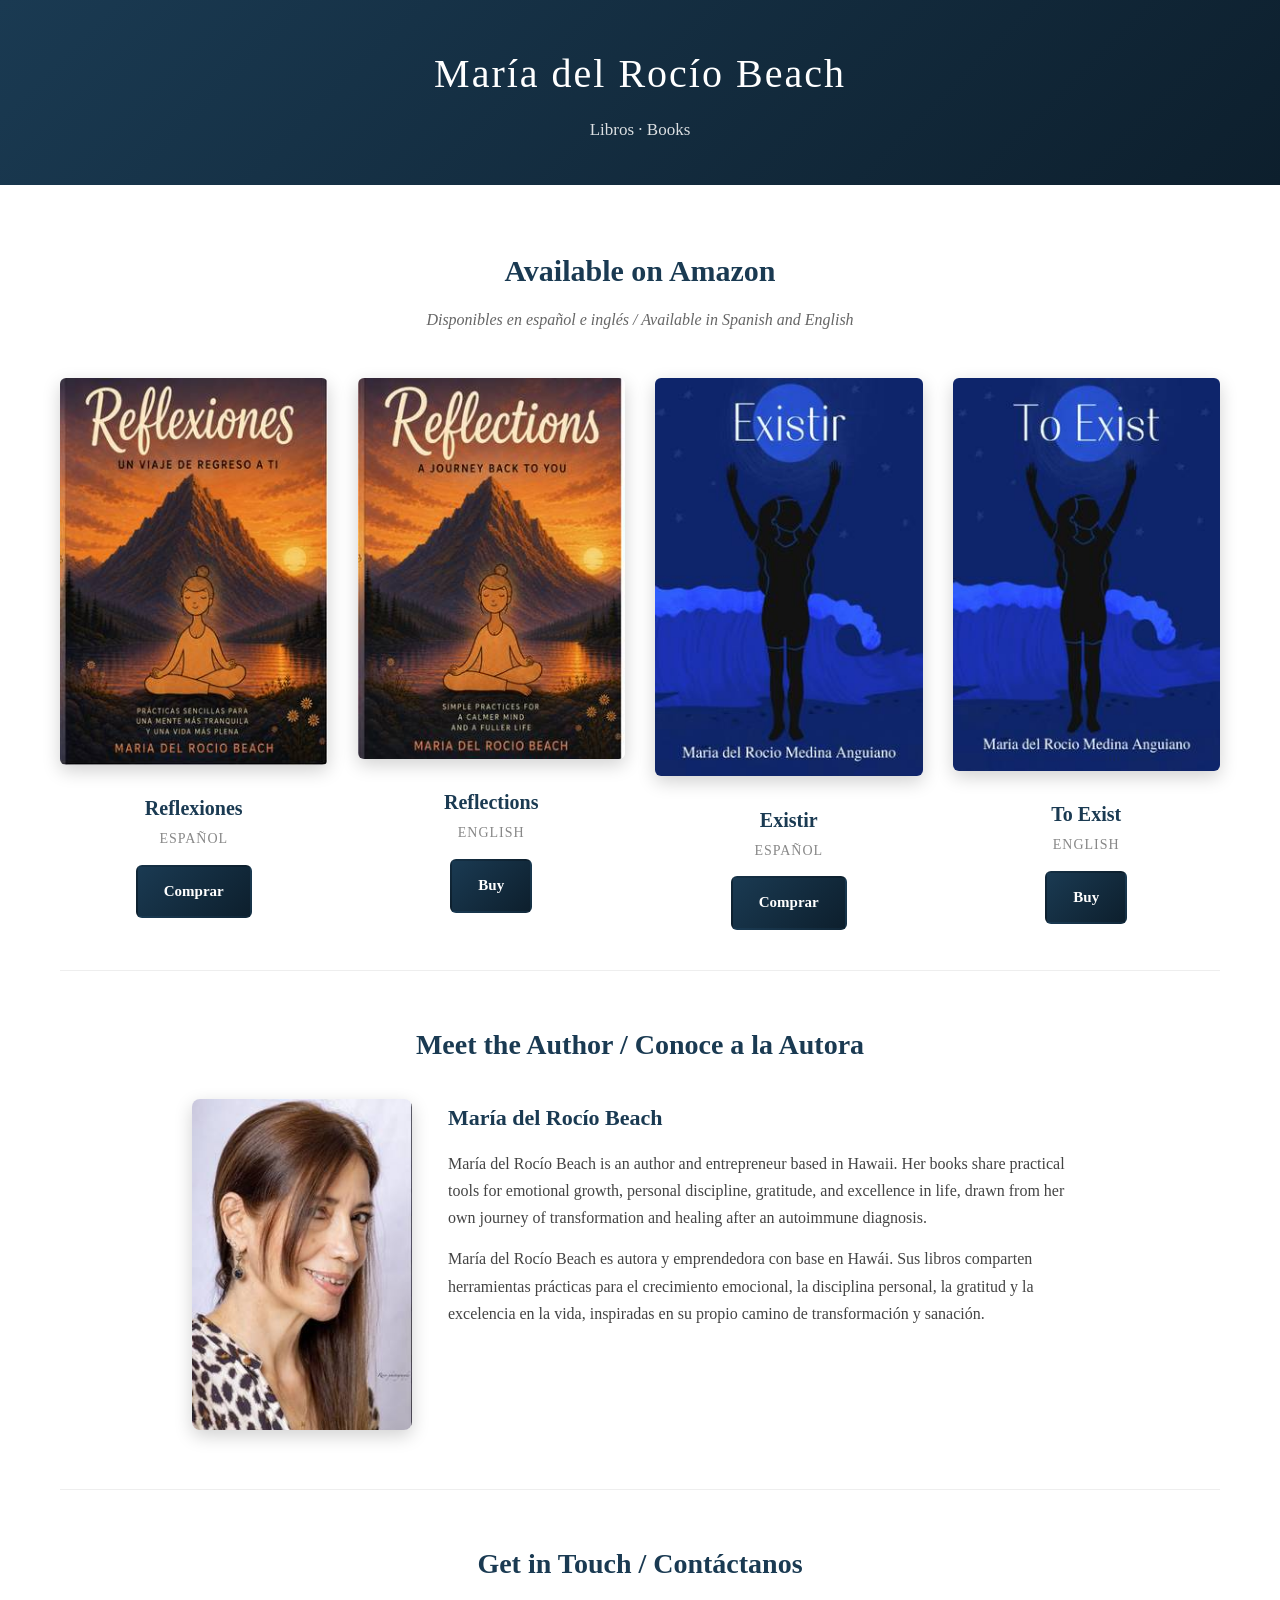
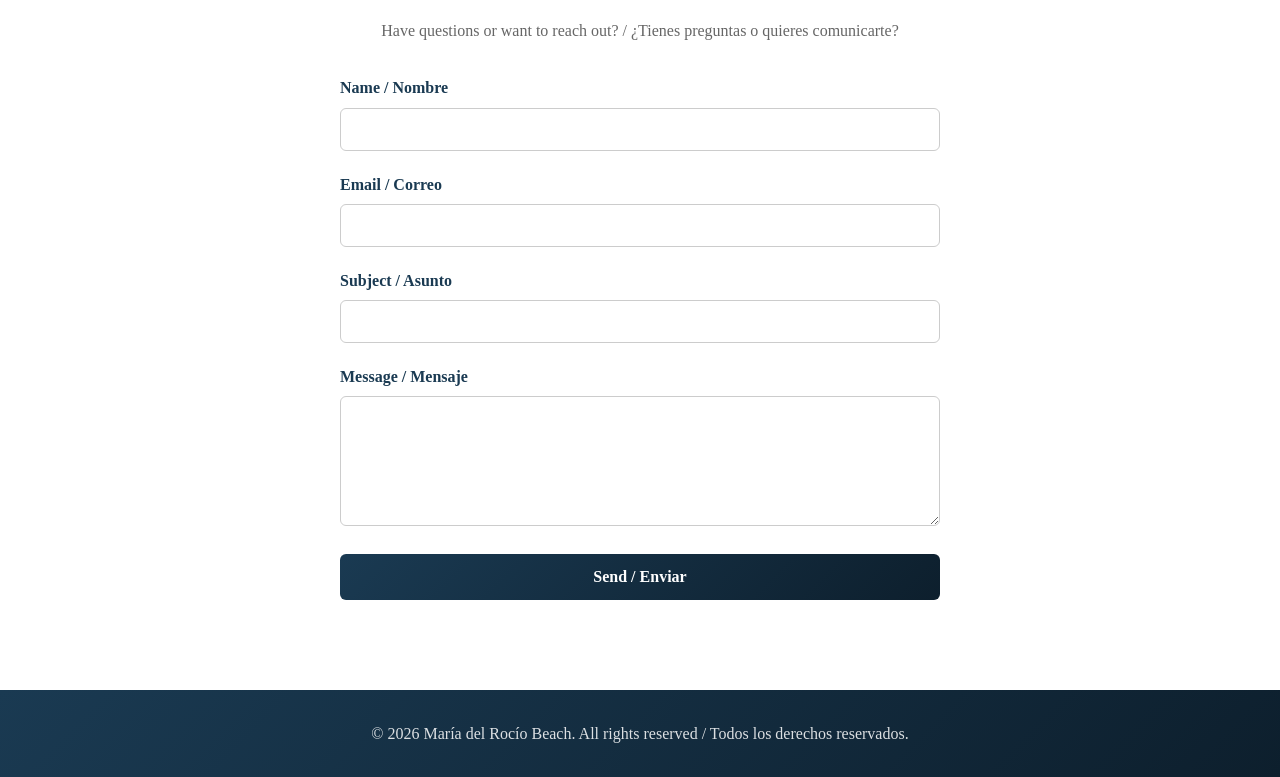
<file: SITE_index_ALLINONE_1.html>
<!DOCTYPE html>
<html lang="en">
<head>
    <meta charset="UTF-8">
    <meta name="viewport" content="width=device-width, initial-scale=1.0">
    <meta name="description" content="Books by Maria del Rocio Beach — Existir / To Exist and Reflexiones / Reflections. Available in Spanish and English on Amazon.">
    <meta name="author" content="Maria del Rocio Beach">
    <title>María del Rocío Beach — Books / Libros</title>
    <style>
        * { margin: 0; padding: 0; box-sizing: border-box; }
        html { scroll-behavior: smooth; }
        body { font-family: 'Georgia', 'Garamond', serif; line-height: 1.7; color: #333; background-color: #fff; }
        header { background: linear-gradient(135deg, #1a3a52 0%, #0d1f2d 100%); color: white; padding: 40px 20px; text-align: center; }
        header h1 { font-size: 40px; font-weight: 300; letter-spacing: 2px; margin-bottom: 8px; }
        header p { font-size: 17px; opacity: 0.85; }
        .container { max-width: 1200px; margin: 0 auto; padding: 0 20px; }
        .books-section { padding: 60px 0 40px; }
        .books-section h2 { text-align: center; font-size: 30px; color: #1a3a52; margin-bottom: 10px; }
        .books-subtitle { text-align: center; color: #666; margin-bottom: 45px; font-style: italic; }
        .books-grid { display: grid; grid-template-columns: repeat(4, 1fr); gap: 30px; }
        .book-card { display: flex; flex-direction: column; align-items: center; text-align: center; }
        .book-card img { width: 100%; height: auto; border-radius: 6px; box-shadow: 0 6px 18px rgba(0,0,0,0.18); transition: transform 0.3s ease, box-shadow 0.3s ease; }
        .book-card img:hover { transform: translateY(-5px); box-shadow: 0 12px 26px rgba(0,0,0,0.25); }
        .book-title { font-size: 20px; color: #1a3a52; margin-top: 18px; font-weight: 600; }
        .book-lang { font-size: 14px; color: #888; margin-top: 2px; letter-spacing: 1px; text-transform: uppercase; }
        .buy-button { display: inline-block; margin-top: 14px; background: linear-gradient(135deg, #1a3a52 0%, #0d1f2d 100%); color: white; padding: 12px 26px; text-decoration: none; border-radius: 6px; font-size: 15px; font-weight: 600; transition: all 0.3s ease; border: 2px solid transparent; }
        .buy-button:hover { background: white; color: #1a3a52; border-color: #1a3a52; transform: translateY(-2px); }
        @media (max-width: 900px) { .books-grid { grid-template-columns: repeat(2, 1fr); gap: 36px; } }
        @media (max-width: 480px) { .books-grid { grid-template-columns: 1fr; } }
        .section { padding: 50px 0; border-top: 1px solid #eee; }
        .section h2 { text-align: center; font-size: 28px; color: #1a3a52; margin-bottom: 30px; }
        .author-bio { display: flex; gap: 36px; align-items: flex-start; flex-wrap: wrap; justify-content: center; }
        .author-photo img { width: 220px; height: auto; border-radius: 8px; box-shadow: 0 6px 18px rgba(0,0,0,0.18); }
        .author-text { flex: 1; min-width: 280px; max-width: 640px; }
        .author-text h3 { font-size: 22px; color: #1a3a52; margin-bottom: 14px; }
        .author-text p { margin-bottom: 14px; color: #444; }
        .contact-intro { text-align: center; color: #666; margin-bottom: 30px; }
        .contact-form { max-width: 600px; margin: 0 auto; }
        .form-group { margin-bottom: 20px; }
        .form-group label { display: block; margin-bottom: 6px; color: #1a3a52; font-weight: 600; }
        .form-group input, .form-group textarea { width: 100%; padding: 12px; border: 1px solid #ccc; border-radius: 6px; font-family: inherit; font-size: 15px; }
        .form-group textarea { min-height: 130px; resize: vertical; }
        .submit-button { display: block; width: 100%; background: linear-gradient(135deg, #1a3a52 0%, #0d1f2d 100%); color: white; padding: 14px; border: none; border-radius: 6px; font-size: 16px; font-weight: 600; cursor: pointer; font-family: inherit; transition: opacity 0.3s ease; }
        .submit-button:hover { opacity: 0.9; }
        footer { background: linear-gradient(135deg, #1a3a52 0%, #0d1f2d 100%); color: white; text-align: center; padding: 30px 20px; margin-top: 40px; }
        footer p { opacity: 0.85; }
    </style>
</head>
<body>
<header>
    <h1>María del Rocío Beach</h1>
    <p>Libros &middot; Books</p>
</header>
<main class="container">
    <section class="books-section">
        <h2>Available on Amazon</h2>
        <p class="books-subtitle">Disponibles en español e inglés / Available in Spanish and English</p>
        <div class="books-grid">
            <div class="book-card">
                <a href="https://www.amazon.com/dp/B0H4HN9H7W" target="_blank"><img src="[data-uri]" alt="Reflexiones - Spanish edition"></a>
                <div class="book-title">Reflexiones</div>
                <div class="book-lang">Español</div>
                <a href="https://www.amazon.com/dp/B0H4HN9H7W" class="buy-button" target="_blank">Comprar</a>
            </div>
            <div class="book-card">
                <a href="https://www.amazon.com/dp/B0H4R7SGKY" target="_blank"><img src="[data-uri]" alt="Reflections - English edition"></a>
                <div class="book-title">Reflections</div>
                <div class="book-lang">English</div>
                <a href="https://www.amazon.com/dp/B0H4R7SGKY" class="buy-button" target="_blank">Buy</a>
            </div>
            <div class="book-card">
                <a href="https://www.amazon.com/dp/B0BW2QM7PR" target="_blank"><img src="[data-uri]" alt="Existir - Spanish edition"></a>
                <div class="book-title">Existir</div>
                <div class="book-lang">Español</div>
                <a href="https://www.amazon.com/dp/B0BW2QM7PR" class="buy-button" target="_blank">Comprar</a>
            </div>
            <div class="book-card">
                <a href="https://www.amazon.com/dp/B0BTD2ZPPP" target="_blank"><img src="[data-uri]" alt="To Exist - English edition"></a>
                <div class="book-title">To Exist</div>
                <div class="book-lang">English</div>
                <a href="https://www.amazon.com/dp/B0BTD2ZPPP" class="buy-button" target="_blank">Buy</a>
            </div>
        </div>
    </section>
    <section class="section">
        <h2>Meet the Author / Conoce a la Autora</h2>
        <div class="author-bio">
            <div class="author-photo"><img src="[data-uri]" alt="María del Rocío Beach"></div>
            <div class="author-text">
                <h3>María del Rocío Beach</h3>
                <p>María del Rocío Beach is an author and entrepreneur based in Hawaii. Her books share practical tools for emotional growth, personal discipline, gratitude, and excellence in life, drawn from her own journey of transformation and healing after an autoimmune diagnosis.</p>
                <p>María del Rocío Beach es autora y emprendedora con base en Hawái. Sus libros comparten herramientas prácticas para el crecimiento emocional, la disciplina personal, la gratitud y la excelencia en la vida, inspiradas en su propio camino de transformación y sanación.</p>
            </div>
        </div>
    </section>
    <section class="section">
        <h2>Get in Touch / Contáctanos</h2>
        <p class="contact-intro">Have questions or want to reach out? / ¿Tienes preguntas o quieres comunicarte?</p>
        <form class="contact-form" action="https://formspree.io/f/xkoerddk" method="POST">
            <div class="form-group"><label for="name">Name / Nombre</label><input type="text" id="name" name="name" required></div>
            <div class="form-group"><label for="email">Email / Correo</label><input type="email" id="email" name="email" required></div>
            <div class="form-group"><label for="subject">Subject / Asunto</label><input type="text" id="subject" name="subject" required></div>
            <div class="form-group"><label for="message">Message / Mensaje</label><textarea id="message" name="message" required></textarea></div>
            <button type="submit" class="submit-button">Send / Enviar</button>
        </form>
    </section>
</main>
<footer>
    <p>&copy; 2026 María del Rocío Beach. All rights reserved / Todos los derechos reservados.</p>
</footer>
</body>
</html>
</file>
<file: css/style.css>
/* =============================================
   TO EXIST WEBSITE - MAIN STYLES
   ============================================= */

* {
    margin: 0;
    padding: 0;
    box-sizing: border-box;
}

html {
    scroll-behavior: smooth;
}

body {
    font-family: 'Georgia', 'Garamond', serif;
    line-height: 1.7;
    color: #333;
    background-color: #fff;
}

/* HEADER / NAVIGATION */
header {
    background: linear-gradient(135deg, #1a3a52 0%, #0d1f2d 100%);
    color: white;
    padding: 20px 0;
    box-shadow: 0 2px 8px rgba(0, 0, 0, 0.1);
    position: sticky;
    top: 0;
    z-index: 100;
}

.header-container {
    max-width: 1200px;
    margin: 0 auto;
    padding: 0 20px;
    display: flex;
    justify-content: space-between;
    align-items: center;
}

.logo {
    display: flex;
    flex-direction: column;
    gap: 5px;
}

.logo h1 {
    font-size: 28px;
    font-weight: 300;
    letter-spacing: 2px;
}

.logo p {
    font-size: 12px;
    opacity: 0.9;
    font-style: italic;
}

.language-switcher {
    display: flex;
    gap: 10px;
}

.language-switcher a {
    color: white;
    text-decoration: none;
    padding: 8px 16px;
    border: 1px solid rgba(255, 255, 255, 0.5);
    border-radius: 4px;
    font-size: 14px;
    transition: all 0.3s ease;
}

.language-switcher a:hover {
    background: rgba(255, 255, 255, 0.1);
    border-color: white;
}

.language-switcher a.active {
    background: white;
    color: #1a3a52;
    border-color: white;
    font-weight: bold;
}

/* CONTAINER */
.container {
    max-width: 1200px;
    margin: 0 auto;
    padding: 20px;
}

/* HERO SECTION */
.hero {
    display: grid;
    grid-template-columns: 1fr 1fr;
    gap: 60px;
    align-items: center;
    margin: 80px 0;
}

.hero-image {
    display: flex;
    justify-content: center;
    align-items: center;
}

.hero-image img {
    max-width: 100%;
    height: auto;
    border-radius: 8px;
    box-shadow: 0 10px 40px rgba(0, 0, 0, 0.15);
    transition: transform 0.3s ease;
}

.hero-image img:hover {
    transform: translateY(-5px);
}

.hero-text h2 {
    font-size: 48px;
    color: #1a3a52;
    margin-bottom: 20px;
    font-weight: 300;
    letter-spacing: 1px;
}

.hero-text p {
    font-size: 18px;
    line-height: 1.8;
    color: #555;
    margin-bottom: 20px;
}

/* SECTION STYLES */
.section {
    margin: 80px 0;
}

.section h2 {
    font-size: 42px;
    color: #1a3a52;
    margin-bottom: 30px;
    text-align: center;
    font-weight: 300;
    letter-spacing: 1px;
}

.section p {
    font-size: 17px;
    line-height: 1.8;
    color: #555;
    margin-bottom: 18px;
    text-align: justify;
}

/* ABOUT SECTION */
.about-text {
    max-width: 900px;
    margin: 0 auto;
}

/* AUTHOR BIO SECTION */
.author-bio {
    display: grid;
    grid-template-columns: 1fr 1fr;
    gap: 60px;
    align-items: center;
    background: #f9f9f9;
    padding: 60px 40px;
    border-radius: 8px;
}

.author-photo img {
    width: 100%;
    height: auto;
    border-radius: 8px;
    box-shadow: 0 10px 40px rgba(0, 0, 0, 0.15);
}

.author-bio h3 {
    font-size: 28px;
    color: #1a3a52;
    margin-bottom: 20px;
    font-weight: 300;
}

.author-bio p {
    font-size: 16px;
    line-height: 1.8;
    color: #555;
}

/* WHERE TO BUY SECTION */
.buy-section {
    text-align: center;
    padding: 60px 0;
}

.buy-subtitle {
    font-size: 18px;
    color: #666;
    margin-bottom: 40px;
}

.buy-buttons {
    display: flex;
    gap: 20px;
    justify-content: center;
    flex-wrap: wrap;
}

.buy-button {
    display: inline-block;
    background: linear-gradient(135deg, #1a3a52 0%, #0d1f2d 100%);
    color: white;
    padding: 16px 40px;
    text-decoration: none;
    border-radius: 6px;
    font-size: 16px;
    font-weight: 500;
    transition: all 0.3s ease;
    border: 2px solid #1a3a52;
    cursor: pointer;
    text-align: center;
    min-width: 250px;
}

.buy-button:hover {
    background: white;
    color: #1a3a52;
    transform: translateY(-3px);
    box-shadow: 0 8px 20px rgba(26, 58, 82, 0.25);
}

/* CONTACT FORM SECTION */
.contact-section {
    padding: 60px 0;
}

.contact-form {
    background: #f9f9f9;
    padding: 50px;
    border-radius: 8px;
    max-width: 600px;
    margin: 0 auto;
    box-shadow: 0 5px 20px rgba(0, 0, 0, 0.08);
}

.form-group {
    margin-bottom: 25px;
}

label {
    display: block;
    margin-bottom: 10px;
    font-weight: 600;
    color: #1a3a52;
    font-size: 15px;
}

input,
textarea {
    width: 100%;
    padding: 12px 15px;
    border: 1px solid #ddd;
    border-radius: 4px;
    font-family: 'Georgia', serif;
    font-size: 15px;
    transition: border-color 0.3s ease;
}

input:focus,
textarea:focus {
    outline: none;
    border-color: #1a3a52;
    box-shadow: 0 0 0 3px rgba(26, 58, 82, 0.1);
}

textarea {
    resize: vertical;
    min-height: 140px;
}

.submit-button {
    background: linear-gradient(135deg, #1a3a52 0%, #0d1f2d 100%);
    color: white;
    padding: 14px 35px;
    border: none;
    border-radius: 4px;
    font-size: 16px;
    font-weight: 600;
    cursor: pointer;
    width: 100%;
    transition: all 0.3s ease;
}

.submit-button:hover {
    background: white;
    color: #1a3a52;
    border: 2px solid #1a3a52;
    box-shadow: 0 8px 20px rgba(26, 58, 82, 0.25);
}

.submit-button:active {
    transform: scale(0.98);
}

/* FOOTER */
footer {
    background: linear-gradient(135deg, #1a3a52 0%, #0d1f2d 100%);
    color: white;
    text-align: center;
    padding: 40px 20px;
    margin-top: 80px;
}

footer p {
    margin: 8px 0;
    font-size: 15px;
}

footer .isbn {
    font-size: 13px;
    opacity: 0.8;
    margin-top: 15px;
}

/* RESPONSIVE DESIGN */
@media (max-width: 768px) {
    .hero,
    .author-bio {
        grid-template-columns: 1fr;
        gap: 30px;
    }

    .header-container {
        flex-direction: column;
        gap: 15px;
    }

    .language-switcher {
        width: 100%;
        justify-content: center;
    }

    .hero-text h2 {
        font-size: 36px;
    }

    .section h2 {
        font-size: 32px;
    }

    .buy-buttons {
        flex-direction: column;
    }

    .buy-button {
        width: 100%;
    }

    .contact-form {
        padding: 30px 20px;
    }

    .author-bio {
        padding: 30px 20px;
    }
}

@media (max-width: 480px) {
    .logo h1 {
        font-size: 20px;
    }

    .hero-text h2 {
        font-size: 28px;
    }

    .section h2 {
        font-size: 24px;
    }

    .submit-button,
    .buy-button {
        min-width: auto;
    }
}

/* UTILITY CLASSES */
.text-center {
    text-align: center;
}

.mt-large {
    margin-top: 60px;
}

.mb-large {
    margin-bottom: 60px;
}
</file>
